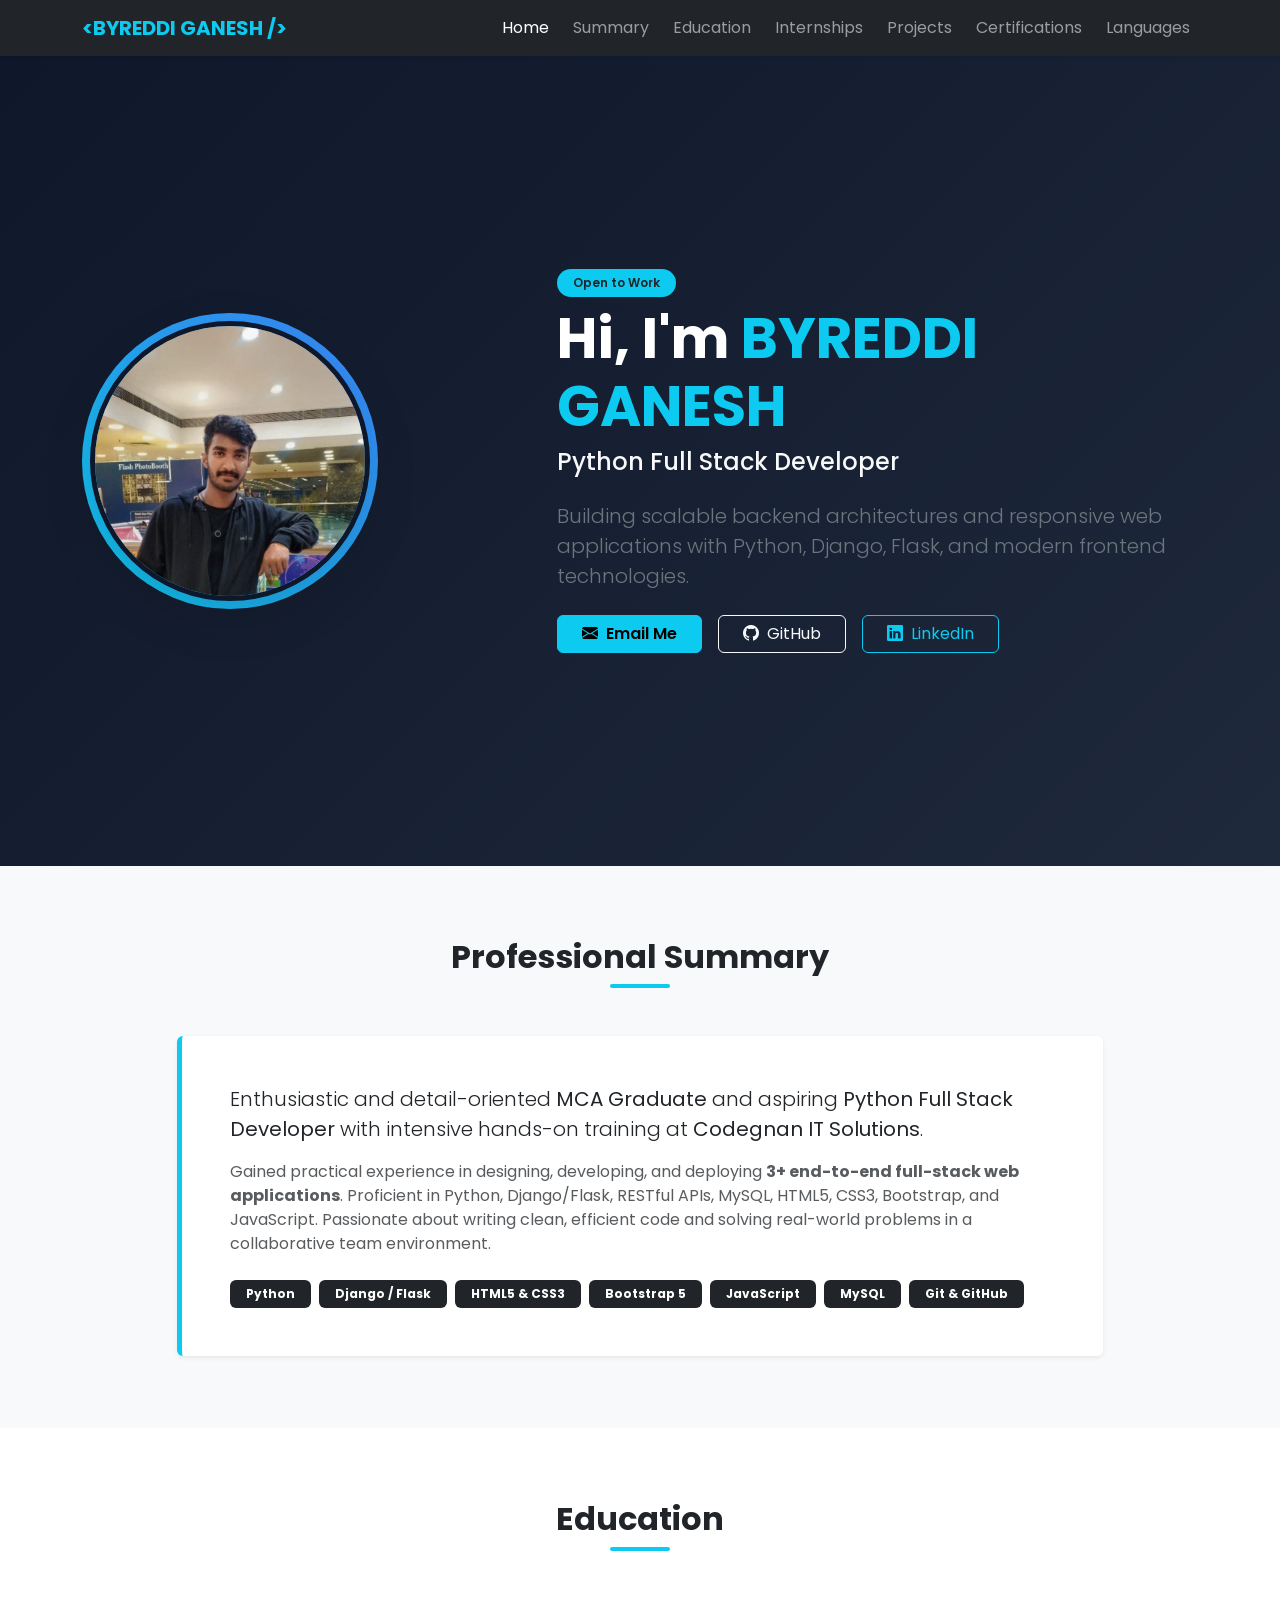
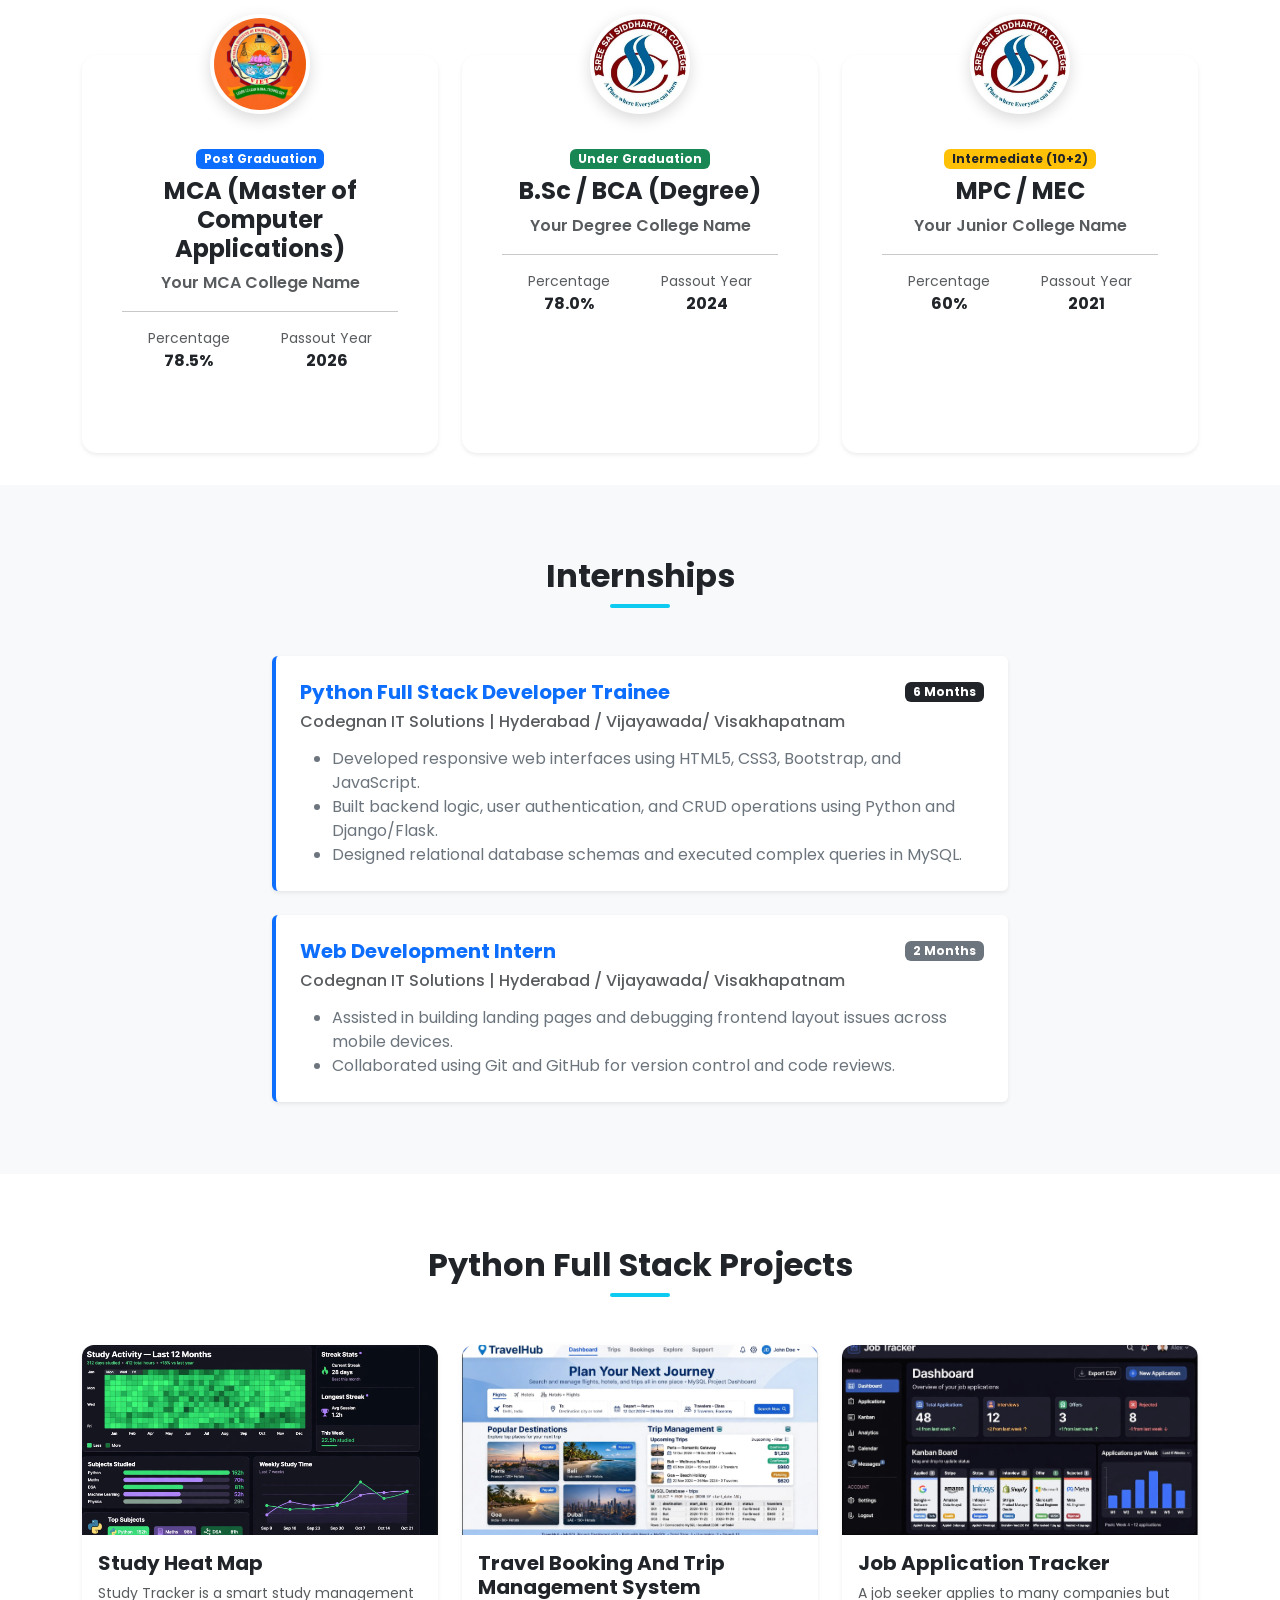
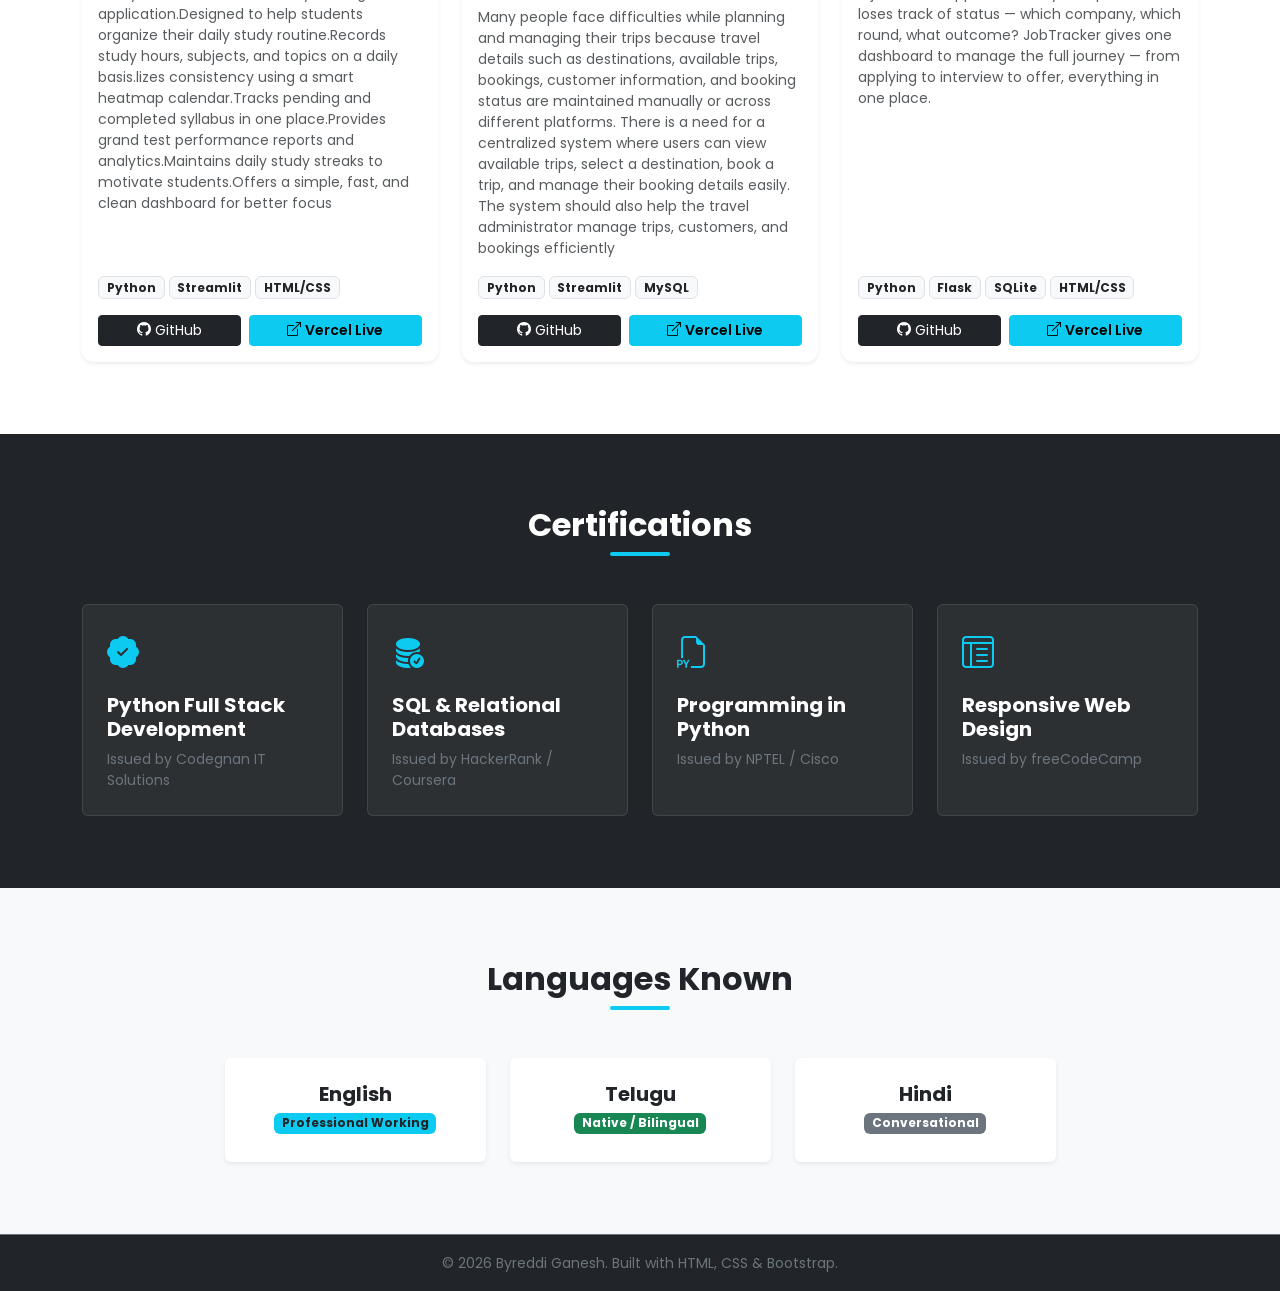
<file: index.html>
<!DOCTYPE html>
<html lang="en">
<head>
    <meta charset="UTF-8">
    <meta name="viewport" content="width=device-width, initial-scale=1.0">
    <title>Your Name | Python Full Stack Developer</title>
    <!-- Bootstrap 5 CSS -->
    <link href="https://cdn.jsdelivr.net/npm/bootstrap@5.3.2/dist/css/bootstrap.min.css" rel="stylesheet">
    <!-- Bootstrap Icons -->
    <link rel="stylesheet" href="https://cdn.jsdelivr.net/npm/bootstrap-icons@1.11.1/font/bootstrap-icons.css">
    <!-- Google Fonts -->
    <link href="https://fonts.googleapis.com/css2?family=Poppins:wght@300;400;600;700&display=swap" rel="stylesheet">
    <!-- Custom CSS -->
    <link rel="stylesheet" href="styles.css">
</head>
<body data-bs-spy="scroll" data-bs-target="#navbar-example" data-bs-offset="80" tabindex="0">

    <!-- Sticky SPA Navbar -->
    <nav id="navbar-example" class="navbar navbar-expand-lg navbar-dark bg-dark sticky-top shadow-sm">
        <div class="container">
            <a class="navbar-brand fw-bold text-info" href="#hero">&lt;BYREDDI GANESH /&gt;</a>
            <button class="navbar-toggler" type="button" data-bs-toggle="collapse" data-bs-target="#navbarNav">
                <span class="navbar-toggler-icon"></span>
            </button>
            <div class="collapse navbar-collapse justify-content-end" id="navbarNav">
                <ul class="navbar-nav gap-2">
                    <li class="nav-item"><a class="nav-link" href="#hero">Home</a></li>
                    <li class="nav-item"><a class="nav-link" href="#about">Summary</a></li>
                    <li class="nav-item"><a class="nav-link" href="#education">Education</a></li>
                    <li class="nav-item"><a class="nav-link" href="#experience">Internships</a></li>
                    <li class="nav-item"><a class="nav-link" href="#projects">Projects</a></li>
                    <li class="nav-item"><a class="nav-link" href="#certifications">Certifications</a></li>
                    <li class="nav-item"><a class="nav-link" href="#languages">Languages</a></li>
                </ul>
            </div>
        </div>
    </nav>

    <!-- 1. HERO SECTION -->
    <section id="hero" class="hero-section d-flex align-items-center">
        <div class="container">
            <div class="row align-items-center gy-4">
                <div class="col-md-5 text-center text-md-start">
                    <div class="profile-img-wrapper slide-in-left">
                        <img src="assets/images/GHANI.jpg" style="object-position: top;"alt="Profile Photo" class="img-fluid profile-img shadow-lg">
                    </div>
                </div>
                <div class="col-md-7 text-center text-md-start slide-in-right">
                    <span class="badge bg-info text-dark px-3 py-2 mb-2 rounded-pill fw-semibold">Open to Work</span>
                    <h1 class="display-4 fw-bold text-white mb-2">Hi, I'm <span class="text-info">BYREDDI GANESH</span></h1>
                    <h3 class="h4 text-light mb-4">Python Full Stack Developer</h3>
                    <p class="text-secondary mb-4 lead">
                        Building scalable backend architectures and responsive web applications with Python, Django, Flask, and modern frontend technologies.
                    </p>
                    <div class="d-flex flex-wrap justify-content-center justify-content-md-start gap-3">
                        <a href="mailto:ganeshbyreddi7@gmail.com" class="btn btn-info fw-semibold px-4 hover-lift">
                            <i class="bi bi-envelope-fill me-2"></i>Email Me
                        </a>
                        <a href="https://github.com/Ganeshbyreddi" target="_blank" class="btn btn-outline-light px-4 hover-lift">
                            <i class="bi bi-github me-2"></i>GitHub
                        </a>
                        <a href="https://linkedin.com/in/Ganeshbyreddi" target="_blank" class="btn btn-outline-info px-4 hover-lift">
                            <i class="bi bi-linkedin me-2"></i>LinkedIn
                        </a>
                    </div>
                </div>
            </div>
        </div>
    </section>

    <!-- 2. SUMMARY SECTION -->
    <section id="about" class="py-5 bg-light">
        <div class="container py-4">
            <h2 class="section-title text-center mb-5">Professional Summary</h2>
            <div class="row justify-content-center">
                <div class="col-lg-10">
                    <div class="card border-0 shadow-sm p-4 p-md-5 summary-card">
                        <p class="lead text-dark mb-3">
                            Enthusiastic and detail-oriented <strong>MCA Graduate</strong> and aspiring <strong>Python Full Stack Developer</strong> with intensive hands-on training at <strong>Codegnan IT Solutions</strong>.
                        </p>
                        <p class="text-muted mb-4">
                            Gained practical experience in designing, developing, and deploying <strong>3+ end-to-end full-stack web applications</strong>. Proficient in Python, Django/Flask, RESTful APIs, MySQL, HTML5, CSS3, Bootstrap, and JavaScript. Passionate about writing clean, efficient code and solving real-world problems in a collaborative team environment.
                        </p>
                        <div class="d-flex flex-wrap gap-2">
                            <span class="badge bg-dark py-2 px-3">Python</span>
                            <span class="badge bg-dark py-2 px-3">Django / Flask</span>
                            <span class="badge bg-dark py-2 px-3">HTML5 & CSS3</span>
                            <span class="badge bg-dark py-2 px-3">Bootstrap 5</span>
                            <span class="badge bg-dark py-2 px-3">JavaScript</span>
                            <span class="badge bg-dark py-2 px-3">MySQL</span>
                            <span class="badge bg-dark py-2 px-3">Git & GitHub</span>
                        </div>
                    </div>
                </div>
            </div>
        </div>
    </section>

    <!-- 3. EDUCATION SECTION -->
    <section id="education" class="py-5 bg-white">
        <div class="container py-4">
            <h2 class="section-title text-center mb-5">Education</h2>
            <div class="row g-4 pt-3">
                <div class="col-md-4">
                    <div class="card edu-card h-100 text-center border-0 shadow-sm p-4">
                        <div class="edu-img-container mx-auto">
                            <img src="assets/images/vspt.jpg" alt="MCA College" class="edu-img">
                        </div>
                        <div class="card-body mt-3">
                            <span class="badge bg-primary mb-2">Post Graduation</span>
                            <h4 class="card-title fw-bold">MCA (Master of Computer Applications)</h4>
                            <p class="text-muted fw-semibold mb-2">Your MCA College Name</p>
                            <hr>
                            <div class="d-flex justify-content-around text-dark mt-3">
                                <div><small class="text-muted d-block">Percentage</small><strong>78.5%</strong></div>
                                <div><small class="text-muted d-block">Passout Year</small><strong>2026</strong></div>
                            </div>
                        </div>
                    </div>
                </div>
                <div class="col-md-4">
                    <div class="card edu-card h-100 text-center border-0 shadow-sm p-4">
                        <div class="edu-img-container mx-auto">
                            <img src="assets/images/SSS clg.png" alt="Degree College" class="edu-img">
                        </div>
                        <div class="card-body mt-3">
                            <span class="badge bg-success mb-2">Under Graduation</span>
                            <h4 class="card-title fw-bold">B.Sc / BCA (Degree)</h4>
                            <p class="text-muted fw-semibold mb-2">Your Degree College Name</p>
                            <hr>
                            <div class="d-flex justify-content-around text-dark mt-3">
                                <div><small class="text-muted d-block">Percentage</small><strong>78.0%</strong></div>
                                <div><small class="text-muted d-block">Passout Year</small><strong>2024</strong></div>
                            </div>
                        </div>
                    </div>
                </div>
                <div class="col-md-4">
                    <div class="card edu-card h-100 text-center border-0 shadow-sm p-4">
                        <div class="edu-img-container mx-auto">
                            <img src="assets/images/SSS clg.png" alt="Inter College" class="edu-img">
                        </div>
                        <div class="card-body mt-3">
                            <span class="badge bg-warning text-dark mb-2">Intermediate (10+2)</span>
                            <h4 class="card-title fw-bold">MPC / MEC</h4>
                            <p class="text-muted fw-semibold mb-2">Your Junior College Name</p>
                            <hr>
                            <div class="d-flex justify-content-around text-dark mt-3">
                                <div><small class="text-muted d-block">Percentage</small><strong>60%</strong></div>
                                <div><small class="text-muted d-block">Passout Year</small><strong>2021</strong></div>
                            </div>
                        </div>
                    </div>
                </div>
            </div>
        </div>
    </section>

    <!-- 4. INTERNSHIPS SECTION -->
    <section id="experience" class="py-5 bg-light">
        <div class="container py-4">
            <h2 class="section-title text-center mb-5">Internships</h2>
            <div class="row justify-content-center g-4">
                <div class="col-md-8">
                    <div class="timeline-item card border-0 shadow-sm p-4 mb-4">
                        <div class="d-flex justify-content-between align-items-center flex-wrap mb-2">
                            <h5 class="fw-bold text-primary mb-0">Python Full Stack Developer Trainee</h5>
                            <span class="badge bg-dark">6 Months</span>
                        </div>
                        <h6 class="text-muted mb-3">Codegnan IT Solutions | Hyderabad / Vijayawada/ Visakhapatnam</h6>
                        <ul class="text-secondary mb-0">
                            <li>Developed responsive web interfaces using HTML5, CSS3, Bootstrap, and JavaScript.</li>
                            <li>Built backend logic, user authentication, and CRUD operations using Python and Django/Flask.</li>
                            <li>Designed relational database schemas and executed complex queries in MySQL.</li>
                        </ul>
                    </div>
                    <div class="timeline-item card border-0 shadow-sm p-4">
                        <div class="d-flex justify-content-between align-items-center flex-wrap mb-2">
                            <h5 class="fw-bold text-primary mb-0">Web Development Intern</h5>
                            <span class="badge bg-secondary">2 Months</span>
                        </div>
                        <h6 class="text-muted mb-3">Codegnan IT Solutions | Hyderabad / Vijayawada/ Visakhapatnam
                        </h6>
                        <ul class="text-secondary mb-0">
                            <li>Assisted in building landing pages and debugging frontend layout issues across mobile devices.</li>
                            <li>Collaborated using Git and GitHub for version control and code reviews.</li>
                        </ul>
                    </div>
                </div>
            </div>
        </div>
    </section>

    <!-- 5. PROJECTS SECTION -->
    <section id="projects" class="py-5 bg-white">
        <div class="container py-4">
            <h2 class="section-title text-center mb-5">Python Full Stack Projects</h2>
            <div class="row g-4">
                <div class="col-md-4">
                    <div class="card project-card h-100 border-0 shadow-sm overflow-hidden">
                        <img src="assets/images/project1.jpg" class="card-img-top project-img" alt="Study Heat Map">
                        <div class="card-body d-flex flex-column">
                            <h5 class="card-title fw-bold">Study Heat Map</h5>
                            <p class="card-text text-muted small flex-grow-1">
                                Study Tracker is a smart study management application.Designed to help students organize their daily study routine.Records study hours, subjects, and topics on a daily basis.lizes consistency using a smart heatmap calendar.Tracks pending and completed syllabus in one place.Provides grand test performance reports and analytics.Maintains daily study streaks to motivate students.Offers a simple, fast, and clean dashboard for better focus

                            </p>
                            <div class="mb-3">
                                <span class="badge bg-light text-dark border">Python</span>
                                <span class="badge bg-light text-dark border">Streamlit</span>
                                <span class="badge bg-light text-dark border">HTML/CSS</span>
                            </div>
                            <div class="d-flex gap-2">
                                <a href="https://github.com/yourusername/project1" target="_blank" class="btn btn-sm btn-dark flex-fill">
                                    <i class="bi bi-github me-1"></i>GitHub
                                </a>
                                <a href="https://project1.vercel.app" target="_blank" class="btn btn-sm btn-info flex-fill fw-semibold">
                                    <i class="bi bi-box-arrow-up-right me-1"></i>Vercel Live
                                </a>
                            </div>
                        </div>
                    </div>
                </div>
                <div class="col-md-4">
                    <div class="card project-card h-100 border-0 shadow-sm overflow-hidden">
                        <img src="assets/images/project2.jpg" class="card-img-top project-img" alt="Travel Booking App">
                        <div class="card-body d-flex flex-column">
                            <h5 class="card-title fw-bold">Travel Booking And Trip Management System</h5>
                            <p class="card-text text-muted small flex-grow-1">
                               Many people face difficulties while planning and managing their trips because travel details such as destinations, available trips, bookings, customer information, and booking status are maintained manually or across different platforms.
There is a need for a centralized system where users can view available trips, select a destination, book a trip, and manage their booking details easily. The system should also help the travel administrator manage trips, customers, and bookings efficiently 
                            </p>
                            <div class="mb-3">
                                <span class="badge bg-light text-dark border">Python</span>
                                <span class="badge bg-light text-dark border">Streamlit</span>
                                <span class="badge bg-light text-dark border">MySQL</span>
                            </div>
                            <div class="d-flex gap-2">
                                <a href="https://github.com/yourusername/project2" target="_blank" class="btn btn-sm btn-dark flex-fill">
                                    <i class="bi bi-github me-1"></i>GitHub
                                </a>
                                <a href="https://project2.vercel.app" target="_blank" class="btn btn-sm btn-info flex-fill fw-semibold">
                                    <i class="bi bi-box-arrow-up-right me-1"></i>Vercel Live
                                </a>
                            </div>
                        </div>
                    </div>
                </div>
                <div class="col-md-4">
                    <div class="card project-card h-100 border-0 shadow-sm overflow-hidden">
                        <img src="assets/images/project3.jpg" class="card-img-top project-img" alt="Job Application Tracker">
                        <div class="card-body d-flex flex-column">
                            <h5 class="card-title fw-bold">Job Application Tracker</h5>
                            <p class="card-text text-muted small flex-grow-1">
                                A job seeker applies to many companies but loses track of status — which company, which round, what outcome?
                                JobTracker gives one dashboard to manage the full journey — from applying to interview to offer, everything in one place.

                            </p>
                            <div class="mb-3">
                                <span class="badge bg-light text-dark border">Python</span>
                                <span class="badge bg-light text-dark border">Flask</span>
                                <span class="badge bg-light text-dark border">SQLite</span>
                                <span class="badge bg-light text-dark border">HTML/CSS</span>
                            </div>
                            <div class="d-flex gap-2">
                                <a href="https://github.com/yourusername/project3" target="_blank" class="btn btn-sm btn-dark flex-fill">
                                    <i class="bi bi-github me-1"></i>GitHub
                                </a>
                                <a href="https://project3.vercel.app" target="_blank" class="btn btn-sm btn-info flex-fill fw-semibold">
                                    <i class="bi bi-box-arrow-up-right me-1"></i>Vercel Live
                                </a>
                            </div>
                        </div>
                    </div>
                </div>
            </div>
        </div>
    </section>

    <!-- 6. CERTIFICATIONS SECTION -->
    <section id="certifications" class="py-5 bg-dark text-white">
        <div class="container py-4">
            <h2 class="section-title text-center text-white mb-5">Certifications</h2>
            <div class="row g-4">
                <div class="col-md-6 col-lg-3">
                    <div class="cert-card p-4 rounded h-100">
                        <i class="bi bi-patch-check-fill text-info fs-2 mb-3 d-block"></i>
                        <h5 class="fw-bold">Python Full Stack Development</h5>
                        <p class="text-secondary small mb-0">Issued by Codegnan IT Solutions</p>
                    </div>
                </div>
                <div class="col-md-6 col-lg-3">
                    <div class="cert-card p-4 rounded h-100">
                        <i class="bi bi-database-fill-check text-info fs-2 mb-3 d-block"></i>
                        <h5 class="fw-bold">SQL & Relational Databases</h5>
                        <p class="text-secondary small mb-0">Issued by HackerRank / Coursera</p>
                    </div>
                </div>
                <div class="col-md-6 col-lg-3">
                    <div class="cert-card p-4 rounded h-100">
                        <i class="bi bi-filetype-py text-info fs-2 mb-3 d-block"></i>
                        <h5 class="fw-bold">Programming in Python</h5>
                        <p class="text-secondary small mb-0">Issued by NPTEL / Cisco</p>
                    </div>
                </div>
                <div class="col-md-6 col-lg-3">
                    <div class="cert-card p-4 rounded h-100">
                        <i class="bi bi-layout-text-window-reverse text-info fs-2 mb-3 d-block"></i>
                        <h5 class="fw-bold">Responsive Web Design</h5>
                        <p class="text-secondary small mb-0">Issued by freeCodeCamp</p>
                    </div>
                </div>
            </div>
        </div>
    </section>

    <!-- 7. LANGUAGES SECTION -->
    <section id="languages" class="py-5 bg-light">
        <div class="container py-4">
            <h2 class="section-title text-center mb-5">Languages Known</h2>
            <div class="row justify-content-center g-4 text-center">
                <div class="col-6 col-md-3">
                    <div class="lang-box bg-white p-4 rounded shadow-sm">
                        <h5 class="fw-bold mb-1">English</h5>
                        <span class="badge bg-info text-dark">Professional Working</span>
                    </div>
                </div>
                <div class="col-6 col-md-3">
                    <div class="lang-box bg-white p-4 rounded shadow-sm">
                        <h5 class="fw-bold mb-1">Telugu</h5>
                        <span class="badge bg-success">Native / Bilingual</span>
                    </div>
                </div>
                <div class="col-6 col-md-3">
                    <div class="lang-box bg-white p-4 rounded shadow-sm">
                        <h5 class="fw-bold mb-1">Hindi</h5>
                        <span class="badge bg-secondary">Conversational</span>
                    </div>
                </div>
            </div>
        </div>
    </section>

    <!-- Footer -->
    <footer class="bg-dark text-center text-secondary py-3 border-top border-secondary">
        <small>&copy; 2026 Byreddi Ganesh. Built with HTML, CSS & Bootstrap.</small>
    </footer>

    <!-- Bootstrap JS Bundle -->
    <script src="https://cdn.jsdelivr.net/npm/bootstrap@5.3.2/dist/js/bootstrap.bundle.min.js"></script>
</body>
</html>
</file>
<file: styles.css>
/* General & SPA Smooth Scroll */
html {
    scroll-behavior: smooth;
}

body {
    font-family: 'Poppins', sans-serif;
    overflow-x: hidden;
}

/* Section Title Underline Styling */
.section-title {
    font-weight: 700;
    position: relative;
    padding-bottom: 12px;
}

.section-title::after {
    content: '';
    position: absolute;
    width: 60px;
    height: 4px;
    background: #0dcaf0;
    bottom: 0;
    left: 50%;
    transform: translateX(-50%);
    border-radius: 2px;
}

/* 1. HERO SECTION & ENTRANCE ANIMATIONS */
.hero-section {
    min-height: 90vh;
    background: linear-gradient(135deg, #0f172a 0%, #1e293b 100%);
    padding: 60px 0;
}

.profile-img-wrapper {
    display: inline-block;
    padding: 8px;
    border-radius: 50%;
    background: linear-gradient(45deg, #0dcaf0, #3b82f6);
}

.profile-img {
    width: 280px;
    height: 280px;
    object-fit: cover;
    border-radius: 50%;
    border: 5px solid #0f172a;
    transition: transform 0.4s ease;
}

.profile-img:hover {
    transform: scale(1.04);
}

/* Slide-in Entrance Keyframes */
.slide-in-left {
    animation: slideFromLeft 1s ease-out forwards;
}

.slide-in-right {
    animation: slideFromRight 1s ease-out forwards;
}

@keyframes slideFromLeft {
    0% {
        opacity: 0;
        transform: translateX(-80px) scale(0.9);
    }
    100% {
        opacity: 1;
        transform: translateX(0) scale(1);
    }
}

@keyframes slideFromRight {
    0% {
        opacity: 0;
        transform: translateX(80px);
    }
    100% {
        opacity: 1;
        transform: translateX(0);
    }
}

.hover-lift {
    transition: transform 0.25s ease, box-shadow 0.25s ease;
}

.hover-lift:hover {
    transform: translateY(-4px);
    box-shadow: 0 8px 20px rgba(13, 202, 240, 0.3);
}

/* 2. SUMMARY CARD */
.summary-card {
    border-left: 5px solid #0dcaf0 !important;
    transition: transform 0.3s ease, box-shadow 0.3s ease;
}

.summary-card:hover {
    transform: translateY(-5px);
    box-shadow: 0 12px 30px rgba(0, 0, 0, 0.08) !important;
}

/* 3. EDUCATION CARDS */
.edu-card {
    margin-top: 40px;
    border-radius: 15px;
    transition: transform 0.35s ease, box-shadow 0.35s ease;
}

.edu-card:hover {
    transform: translateY(-10px) scale(1.02);
    box-shadow: 0 15px 35px rgba(0, 0, 0, 0.12) !important;
}

.edu-img-container {
    width: 100px;
    height: 100px;
    margin-top: -65px;
    border-radius: 50%;
    padding: 4px;
    background: #ffffff;
    box-shadow: 0 5px 15px rgba(0, 0, 0, 0.15);
}

.edu-img {
    width: 100%;
    height: 100%;
    object-fit: cover;
    border-radius: 50%;
}

/* 4. INTERNSHIPS TIMELINE */
.timeline-item {
    border-left: 4px solid #0d6efd !important;
    transition: transform 0.3s ease, box-shadow 0.3s ease;
}

.timeline-item:hover {
    transform: translateX(8px);
    box-shadow: 0 10px 25px rgba(0, 0, 0, 0.08) !important;
}

/* 5. PROJECTS CARDS */
.project-card {
    border-radius: 12px;
    transition: transform 0.35s ease, box-shadow 0.35s ease;
}

.project-card:hover {
    transform: translateY(-8px);
    box-shadow: 0 16px 32px rgba(0, 0, 0, 0.15) !important;
}

.project-img {
    height: 190px;
    object-fit: cover;
    transition: transform 0.5s ease;
}

.project-card:hover .project-img {
    transform: scale(1.08);
}

/* 6. CERTIFICATIONS GLASS CARDS */
.cert-card {
    background: rgba(255, 255, 255, 0.05);
    border: 1px solid rgba(255, 255, 255, 0.1);
    transition: transform 0.3s ease, background 0.3s ease, border-color 0.3s ease;
}

.cert-card:hover {
    transform: translateY(-6px) scale(1.03);
    background: rgba(13, 202, 240, 0.1);
    border-color: #0dcaf0;
}

/* 7. LANGUAGES BOX */
.lang-box {
    border-bottom: 4px solid transparent;
    transition: transform 0.3s ease, border-color 0.3s ease, box-shadow 0.3s ease;
}

.lang-box:hover {
    transform: scale(1.06);
    border-bottom-color: #0dcaf0;
    box-shadow: 0 10px 25px rgba(0, 0, 0, 0.08) !important;
}
</file>
